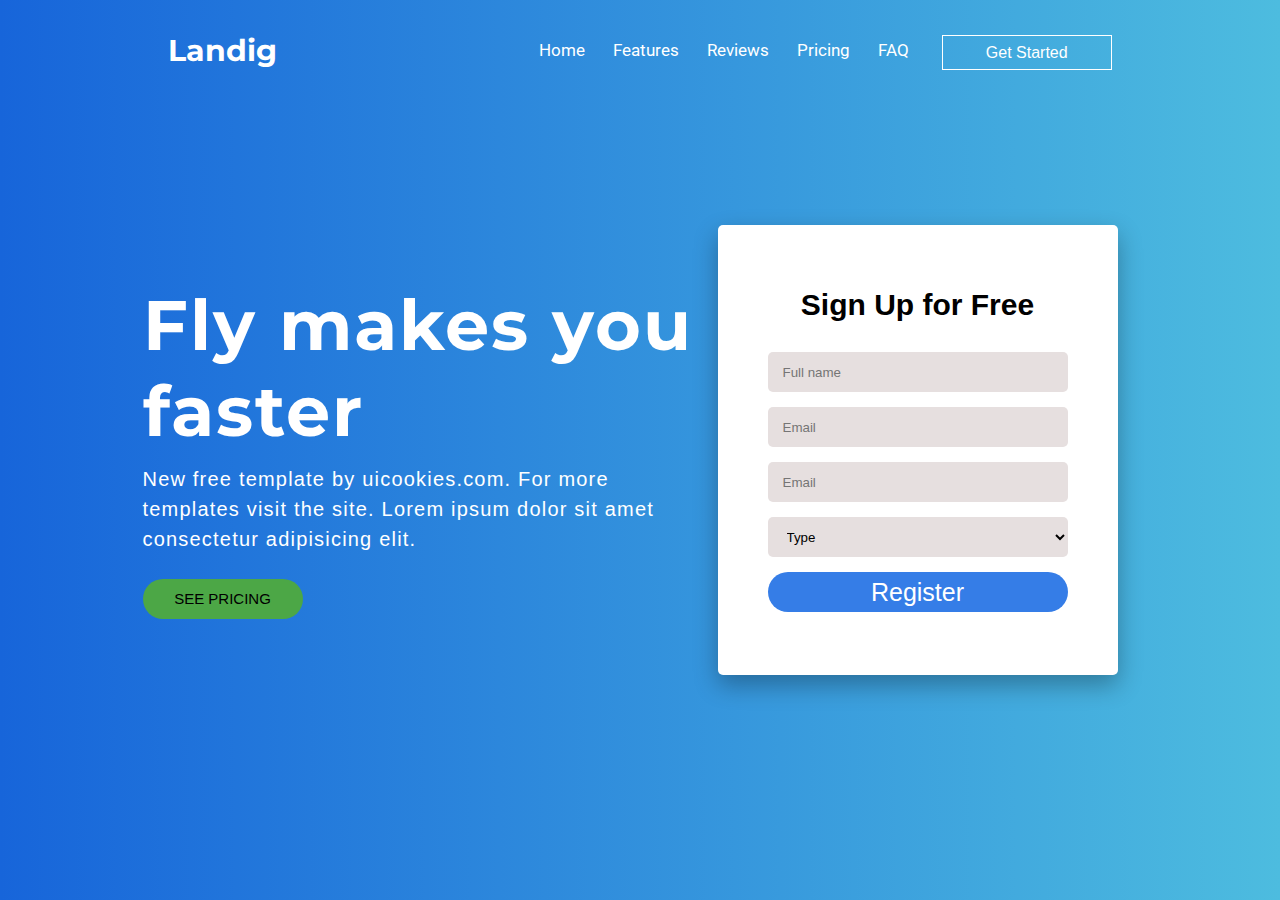
<file: task1/index.html>
<!DOCTYPE html>
<html lang="en">
<head>
    <meta charset="UTF-8">
    <meta http-equiv="X-UA-Compatible" content="IE=edge">
    <meta name="viewport" content="width=device-width, initial-scale=1.0">
    <link rel="preconnect" href="https://fonts.googleapis.com">
    <link rel="preconnect" href="https://fonts.googleapis.com">
    <link rel="preconnect" href="https://fonts.gstatic.com" crossorigin>
    <link href="https://fonts.googleapis.com/css2?family=Roboto:wght@100&display=swap" rel="stylesheet">
    <link rel="preconnect" href="https://fonts.gstatic.com" crossorigin>
    <link href="https://fonts.googleapis.com/css2?family=Montserrat:wght@100&display=swap" rel="stylesheet">
    <link rel="stylesheet" href="./assets/style.css">
    <title>Document</title>
</head>
<body>
    <div id="main">
        <div class="navbar">
            <div class="logo">
                <h3>Landig</h3>
            </div>
            <div class="menu">
                <ul>
                    <li><a href="">Home</a></li>
                    <li><a href="">Features</a></li>
                    <li><a href="">Reviews</a></li>
                    <li><a href="">Pricing</a></li>
                    <li><a href="">FAQ</a></li>
                </ul>
                <div class="get">
                    <button type="submit">Get Started</button>
                </div>
            </div>
        </div>
        <div class="card">
            <div class="right">
                <h1>Fly makes you <br>faster</h1>
                <p>New free template by uicookies.com. For more <br>templates visit the site. Lorem ipsum dolor sit amet <br> consectetur adipisicing elit.</p>
                <button>SEE PRICING</button>
            </div>

            <div class="left">
                <form action="">
                    <h2>Sign Up for Free</h2>
                    <input type="text" placeholder="Full name" required="">
                    <input type="email" placeholder="Email">
                    <input type="email" placeholder="Email">
                    <select>  
                        <option value="Course">Type</option>  
                        <option value="BCA">Male</option>  
                        <option value="BBA">Female</option>  
                        </select>  
                    <button type="submit">Register</button>
                </form>
            </div>
        </div>
    </div>
</body>
</html>
</file>
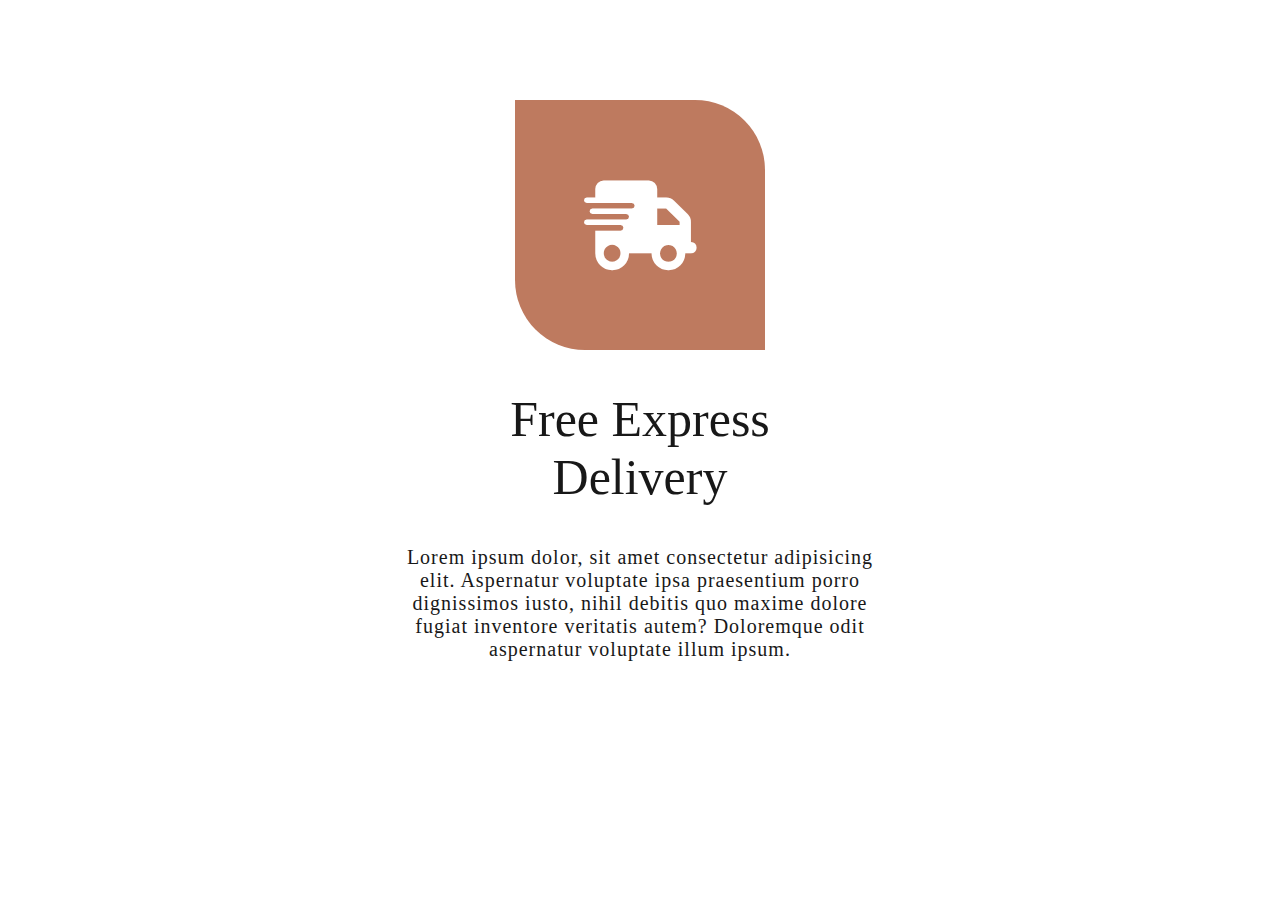
<file: task2/index.html>
<!DOCTYPE html>
<html lang="en">
<head>
    <meta charset="UTF-8">
    <meta http-equiv="X-UA-Compatible" content="IE=edge">
    <meta name="viewport" content="width=device-width, initial-scale=1.0">
    <link rel="stylesheet" href="https://cdnjs.cloudflare.com/ajax/libs/font-awesome/6.2.1/css/all.min.css">
    <link rel="stylesheet" href="./assets/css/style.css">
    <title>Document</title>
</head>
<body>
    <div id="card">
        <div class="icon">
            <i class="fa-solid fa-truck-fast"></i>
        </div>
        <h2>Free Express<br>Delivery</h2>
        <p>Lorem ipsum dolor, sit amet consectetur adipisicing elit. Aspernatur voluptate ipsa praesentium porro dignissimos iusto, nihil debitis quo maxime dolore fugiat inventore veritatis autem? Doloremque odit aspernatur voluptate illum ipsum.</p>
    </div>
</body>
</html>
</file>
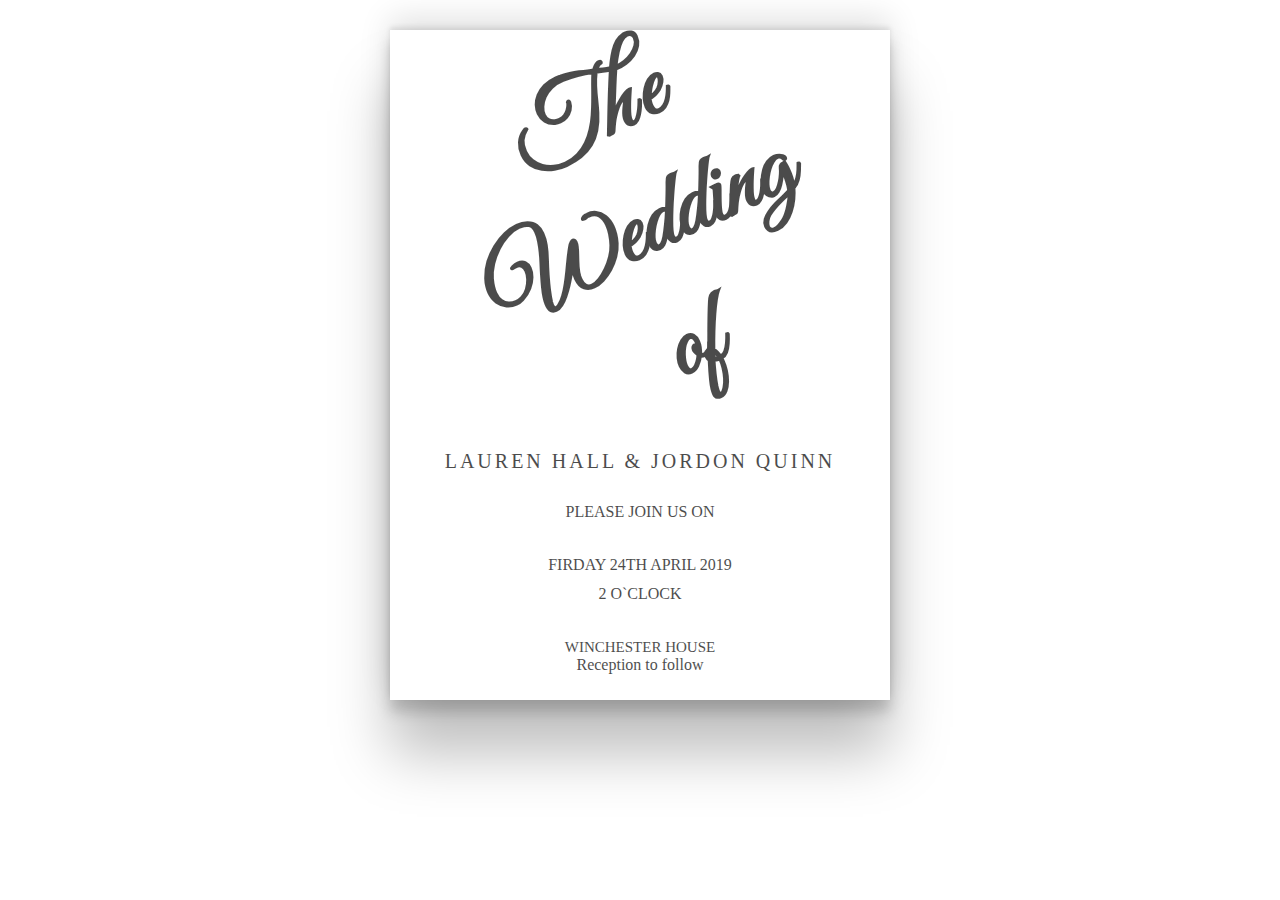
<file: task3/index.html>
<!DOCTYPE html>
<html lang="en">
<head>
    <meta charset="UTF-8">
    <meta http-equiv="X-UA-Compatible" content="IE=edge">
    <meta name="viewport" content="width=device-width, initial-scale=1.0">
    <link rel="preconnect" href="https://fonts.googleapis.com">
<link rel="preconnect" href="https://fonts.gstatic.com" crossorigin>
<link href="https://fonts.googleapis.com/css2?family=Great+Vibes&display=swap" rel="stylesheet">
    <link rel="stylesheet" href="./assets/css/style.css">
    <title>Document</title>
</head>
<body>
    <div id="wrapper">
        <div class="wrapper-card">
            <div class="first">
                <h1>The <br> Wedding <br> of</h1>
            </div>
            <div class="second">
                <p>LAUREN HALL & JORDON QUINN</p>
            </div>
            <div class="third">
                <p>PLEASE JOIN US ON</p>
            </div>
            <div class="fourth">
                <p>FIRDAY 24TH APRIL 2019 <br> 2 O`CLOCK </p>
            </div>
            <div class="fifth">
                <p>WINCHESTER HOUSE</p>
            </div>
            <div class="sixth">
                <p>Reception to follow</p>
            </div>
        </div>
    </div>
</body>
</html>
</file>
<file: task1/assets/style.css>
*{
    margin: 0;
    padding: 0;
    box-sizing: border-box;
    font-family: sans-serif;
    list-style: none;
}

#main{  
    width: 100%;
    height: 100vh;
    position: relative;
    display: flex;
    justify-content: center;
    background: linear-gradient(90deg, #1765da 0%, #4dbcdf 100%);
}

.navbar{
    width: 100%;
    display: flex;
    justify-content: space-around;
    align-items: center;
    position: absolute;
    top: 0;
    left: 0;
    padding: 0px 50px;
    margin-top: 25px;
}
.logo h3{
    color: #fff;
    font-family: 'Montserrat', sans-serif;
    font-size: 30px;
}

.menu{
    display: flex;
}
.menu ul{
    padding: 15px;
    display: flex;
}
.menu ul li a{
    color: #fff;
    text-decoration: none;
    font-family: 'Roboto', sans-serif;
    font-size: 17px;
    margin-right: 8px;
    padding: 10px;
}
.menu ul li a:hover{
    color: rgb(187, 255, 0);
}
.get button{
    width: 170px;
    height: 35px;
    border: 1px solid #fff;
    background: none;
    color: #fff;
    font-size: 16px;
    margin-top: 10px;
}

.card{
    width: 100%;
    display: flex;
    align-items: center;
    justify-content: space-around;
}
.right{
    margin-left: 130px;
}
.right h1{
    color: #fff;
    font-size: 70px;
    letter-spacing: 2px;
    font-family:  'Montserrat', sans-serif;
}
.right p{
    color: #fff;
    font-size: 20px;
    margin: 10px 0px;
    line-height: 30px;
    letter-spacing: 1.2px;
}
.right button{
    width: 160px;
    height: 40px;
    background: #4ca746;
    margin-top: 15px;
    font-size: 15px;
    transition: 0.4s ease;
    cursor: pointer;
    border-radius: 30px;
    border: none;
}
.right button:hover{
    background-color: aqua;
}

.left{
    box-shadow: 0 10px 25px rgba(0, 0, 0, 0.3);
    display: flex;
    width: 400px;
    height: 450px;
    border-radius: 5px;
    background: #fff;
    margin-right: 150px;
}
.left h2{
    text-align: center;
    font-size: 30px;
    margin-bottom: 15px;
}
.left form{
    display: flex;
    margin: auto;
    flex-direction: column;
}
.left input{
    width: 100%;
    height: 40px;
    margin-top: 15px;
    padding-left: 15px;
    background: rgb(230, 223, 223);
    border: none;
    border-radius: 5px;
}
.left button{
    width: 300px;
    height: 40px;
    margin-top: 15px;
    border: none;
    border-radius: 30px;
    background: #357de7;
    color: #fff;
    font-size: 25px;
    cursor: pointer;
}
.left button:hover{
    background-color: #4ca746;
    opacity: 0.3;
}
select{
    width: 100%;
    height: 40px;
    margin-top: 15px;
    padding-left: 15px;
    background: rgb(230, 223, 223);
    border: none;
    border-radius: 5px;
}
</file>
<file: task2/assets/css/style.css>
*{
    margin: 0;
    padding: 0;
    box-sizing: border-box;
}
#card{
    width: 700px;
    height: 100vh;
    margin: auto;
    padding: 100px;
}
.icon{
    height: 250px;
    width: 250px;
    background: #be7a5f;
    border-radius: 0 70px 0 70px;
    display: flex;
    justify-content: center;
    align-items: center;
    margin: auto;
    
}
.icon i{
    font-size: 90px;
    color: #fff;
}
#card h2{
    text-align: center;
    font-size: 50px;
    font-weight: 300;
    padding: 40px;
    opacity: 0.9;
}
#card p{
    font-size: 20px;
   letter-spacing: 1px;
    text-align: center;
    opacity: 0.9;
}
</file>
<file: task3/assets/css/style.css>
*{
    margin: 0;
    padding: 0;
    box-sizing: border-box;
}

#wrapper{
    width: 500px;
    height: 670px;
    margin: auto;
    margin-top: 30px;
    box-shadow: rgba(0, 0, 0, 0.25) 0px 54px 55px, rgba(0, 0, 0, 0.12) 0px -12px 30px, rgba(0, 0, 0, 0.17) 0px 12px 13px, rgba(0, 0, 0, 0.09) 0px -3px 5px;
}
.wrapper-card{
    text-align: center;
    opacity: 0.7;
}
.first{
    padding-top: 15px;
    font-family: 'Great Vibes', cursive;
    font-size: 50px;
    transform: rotate(-25deg);
}
.second{
    padding-top: 30px;
    letter-spacing: 3px;
    font-size: 20px;
    font-family: ;
}
.third{
    padding-top: 30px;
}
.fourth{
    padding-top: 30px;
    line-height: 1.8;
    font-family: ;
}
.fifth{
    padding-top: 30px;
    font-size: 15px;
    font-family: ;
}
</file>
